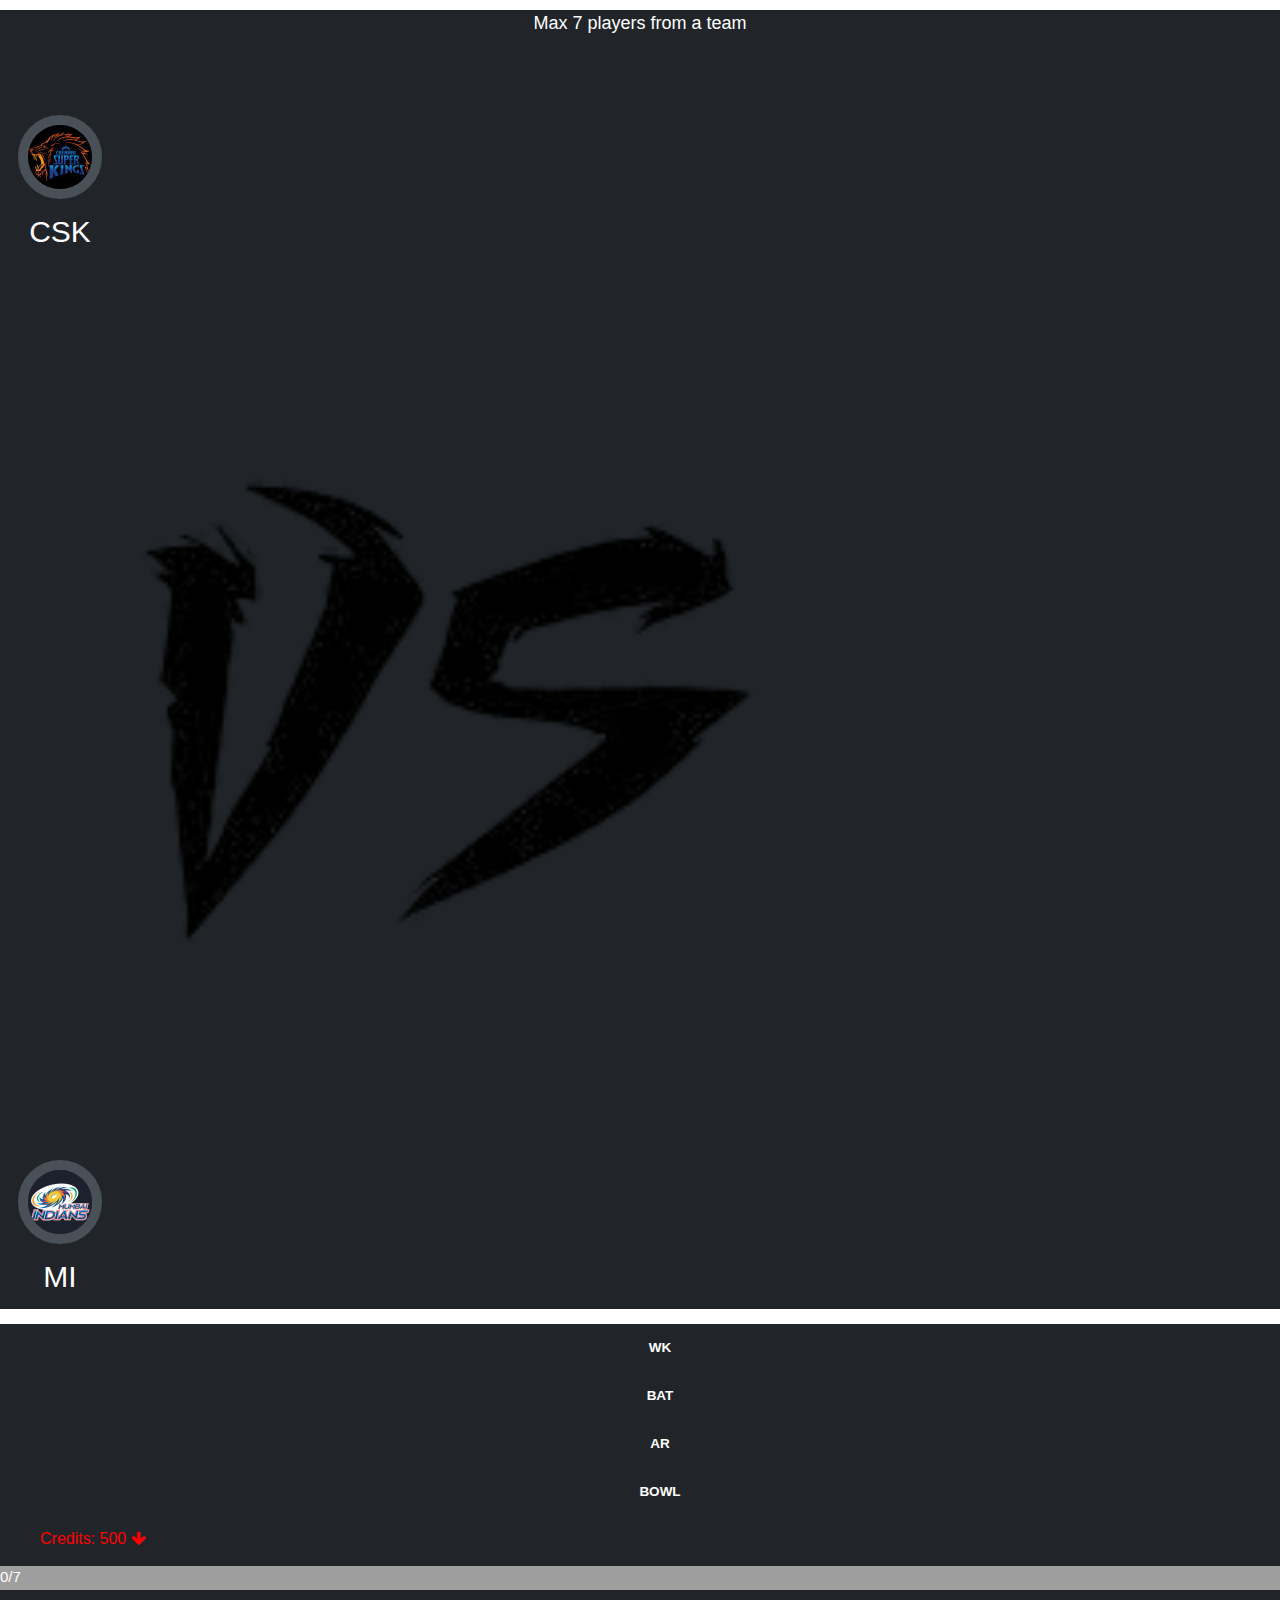
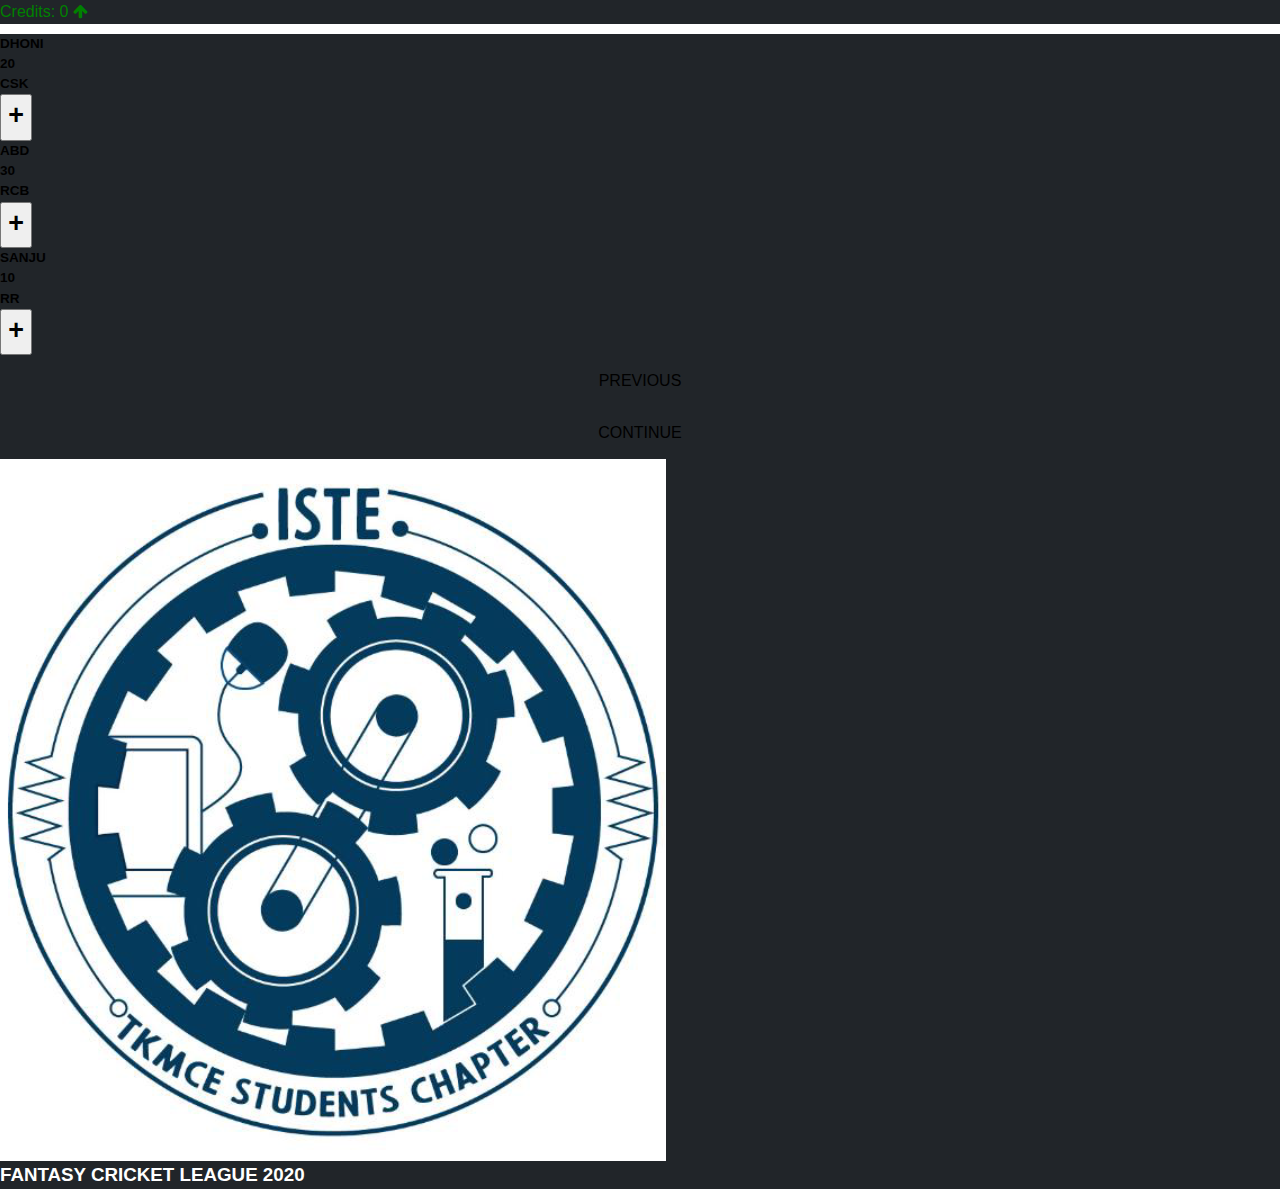
<file: iste_bootstrap_fantasy_not-main/index.html>
<!DOCTYPE html>
<html lang="en">

<head>
    <meta charset="UTF-8">
    <meta name="viewport" content="width=device-width, initial-scale=1.0">
    <title>fantasy league 2020</title>
    <link rel="stylesheet" href="header.css">
    <link rel="stylesheet" href="https://stackpath.bootstrapcdn.com/font-awesome/4.7.0/css/font-awesome.min.css">
    <link rel="stylesheet" href="https://cdn.jsdelivr.net/npm/bootstrap@4.5.3/dist/css/bootstrap.min.css"
        integrity="sha384-TX8t27EcRE3e/ihU7zmQxVncDAy5uIKz4rEkgIXeMed4M0jlfIDPvg6uqKI2xXr2" crossorigin="anonymous">
    <meta name="viewport" content="width=device-width, initial-scale=1">
    <link rel="stylesheet" href="https://www.w3schools.com/w3css/4/w3.css">
    <style>
        li {
            list-style-type: none;
        }

       

        #bg:hover {
            background-image: url('https://wallpapercave.com/wp/wp4844549.jpg');
            background-position: center;
            background-repeat: no-repeat;
            background-size: cover;
            border-radius: 2vmin;
        }

       

        #bg-2:hover {

            background-image: url('https://www.seelatest.com/images/ipl-2020-tournament-begin-from-19-september-opening-sharjah.jpg');
            background-position: center;
            background-repeat: no-repeat;
            background-size: cover;
            border-radius: 2vmin;

        }

        .block {
            display: block;
            width: 100%;
            border: none;
            background-color: transparent;
            padding: 14px 28px;
            font-size: 16px;
            cursor: pointer;
            text-align: center;
        }

        .block:hover {
            display: block;
            width: 100%;
            border: none;
            border-bottom: 2px solid white;
            padding: 14px 28px;
            font-size: 16px;
            cursor: pointer;
            text-align: center;

        }

        .footer {
            width: 100%;
            color: white;
            font-weight: 600;
            font-size: 0.9em;
            background-color: #212529;

        }
        
    </style>
</head>

<body>
    <div class="container-fluid">

        <!--  -->

        <div class="jumbotron jumbo-color mb-1" style="background-color:#212529;">
            <div class="row mb-0">


                <div class="col-12">
                    <h5 style="text-align:center; color:white;" id="heading">Max 7 players from a team</h5>
                </div><br><br><br>

                <div class="col item">



                    <img onmouseover="glowEnter(this)" onmouseout="glowLeave(this)" class="mx-auto d-block img circle "
                        src="csk.jpg">
                    <br>
                    <h2 class="caption" style="color:white;  ">CSK</h2>




                </div>


                <div class="col">
                    <img class="mx-auto d-block  circle " src="lol.png" style="width:70%;
                    height:auto; border-radius:100%; ">
                    <!--<h1 align="center" style="color:white; padding:10px;">VS</h1>-->
                </div>


                <!-- <div class="col">
                    <img src="elon.jpg"  class="mx-auto d-block img circle">
                </div>-->

                <div class="col item">

                    <img onmouseover="glowEnter(this)" onmouseout="glowLeave(this)" class="mx-auto d-block img circle"
                        src="MI.jpg" id="team_img">

                    <br>
                    <h2 class="caption" style="color:white; ">MI</h2>

                </div>
            </div>

        </div>
        <!-- header END -->


        <!-- first row with two cols for the navbars -->
        <div class="row mx-auto rounded mb-0" style="background-color:#212529;">
            <div class="col-12 col-md-5 mx-auto ">
                <ul class="nav nav-pills nav-justified nav-static-top my-auto" onClick ="tabChange(event)">
                    <li class="nav-item">

                        <button id='wk' style="color:white; font-weight: 600;font-size:.9em"
                            class=" block btn p-0 mt-2">WK</button>
                    </li>
                    <li class="nav-item">
                        <button id='bat' style="color:white; font-weight: 600;font-size:.9em"
                            class=" block btn p-0 mt-2">BAT</button>
                    </li>
                    <li class="nav-item">
                        <button id='ar' style="color:white; font-weight: 600;font-size:.9em"
                            class="block btn p-0 mt-2">AR</button>
                    </li>
                    <li class="nav-item">
                        <button id='bowl' style="color:white; font-weight: 600;font-size:.9em"
                            class=" block btn p-0 mt-2">BOWL</button>
                    </li>

                    <div class="" id="remainingCredit"></div>

                </ul>
            </div>

            <div class="col-12 col-md-5 mx-auto ">

                <!-- progressbar -->
                <div class="w3-grey mt-2">
                <div id='progressBar' class="w3-dark-gray" style="height:24px;width:0%"></div>
                </div>

                <div class=" mt-2" id="usedCredit"></div>
            </div>
        </div>



        <!-- div row for the team players listing -->
        <div class="row mx-auto" style=" background-color:#212529; background-blend-mode: lighten;">
            <!-- left side -->
            <div onmouseover="glowEnter2(this)" onmouseout="glowLeave2(this)"
                class="col-12 col-md-5 shadow rounded mt-2 pt-3 pb-3 mx-auto" id="bg-2">

                <div id="players"></div>

            </div>

            <!-- right side -->
            <div onmouseover="glowEnter3(this)" onmouseout="glowLeave3(this)"
                class="col-12 col-md-5 shadow rounded mt-2 pt-3 pb-3 mx-auto" id="bg">


                <div id="myTeam"></div>
            </div>

        </div>

        <!-- buttons to previous and continue -->
        <div class="row mx-auto" style = "background-color: #212529">
            <div class="col-6">
                <button class = "btn btn-danger block rounded">PREVIOUS</button>
            </div>
                
                <div class="col-6"><button class = "btn btn-success block rounded">CONTINUE</button> </div>

        </div>
        <div class="footer row mx-auto jumbotron jumbo-color mt-1">

            <div class="col-4">
                <img class="img-responsive img-thumbnail img-fluid rounded-circle " src="iste.png" alt="iste">
            </div>
            <div class="col-5 text-center my-auto text-responsive text-center mx-auto  " style = "font-size:1.25rem;">FANTASY CRICKET LEAGUE 2020</div>

        </div>
    </div>



    <script src="index.js"></script>
    <script src="https://code.jquery.com/jquery-3.5.1.slim.min.js"
        integrity="sha384-DfXdz2htPH0lsSSs5nCTpuj/zy4C+OGpamoFVy38MVBnE+IbbVYUew+OrCXaRkfj"
        crossorigin="anonymous"></script>
    <script src="https://cdn.jsdelivr.net/npm/popper.js@1.16.1/dist/umd/popper.min.js"
        integrity="sha384-9/reFTGAW83EW2RDu2S0VKaIzap3H66lZH81PoYlFhbGU+6BZp6G7niu735Sk7lN"
        crossorigin="anonymous"></script>
    <script src="https://cdn.jsdelivr.net/npm/bootstrap@4.5.3/dist/js/bootstrap.min.js"
        integrity="sha384-w1Q4orYjBQndcko6MimVbzY0tgp4pWB4lZ7lr30WKz0vr/aWKhXdBNmNb5D92v7s"
        crossorigin="anonymous"></script>

</body>

</html>
</file>
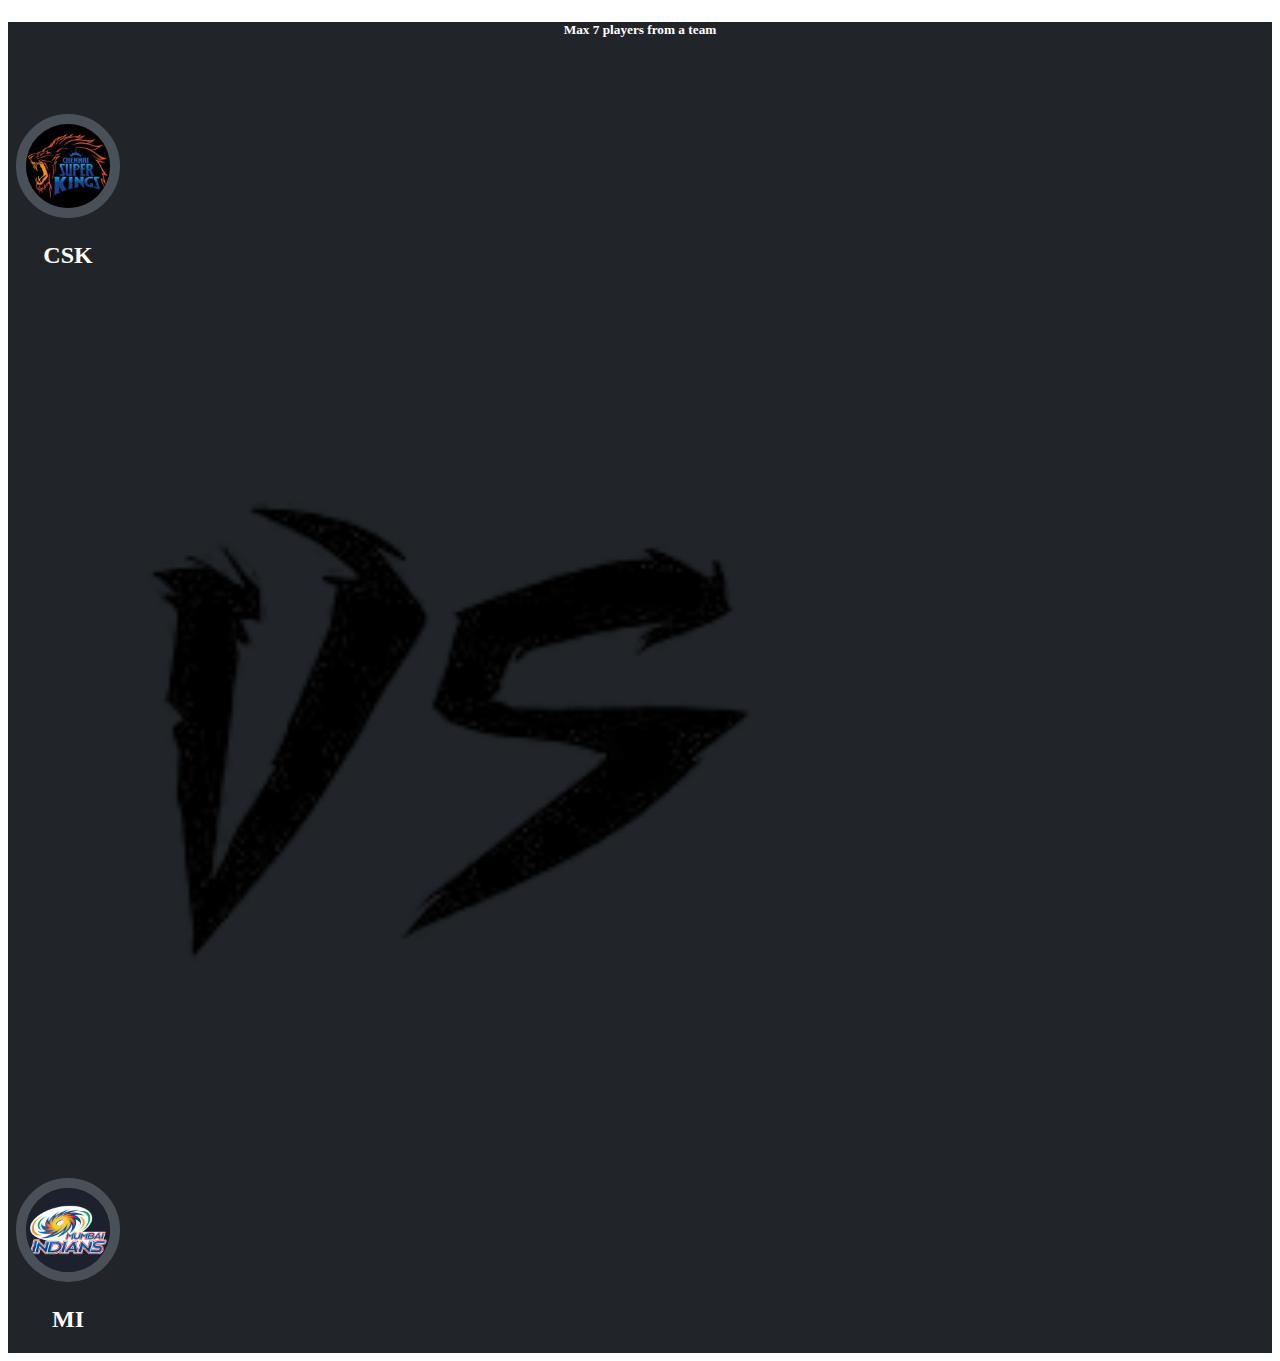
<file: index .html>
<!DOCTYPE html>
<html lang="en">
<head>




    <script src="script.js"></script>
    <meta charset="UTF-8">
    <title>Title</title>

    <link rel="stylesheet" href="https://cdn.jsdelivr.net/npm/bootstrap@4.5.3/dist/css/bootstrap.min.css" integrity="sha384-TX8t27EcRE3e/ihU7zmQxVncDAy5uIKz4rEkgIXeMed4M0jlfIDPvg6uqKI2xXr2" crossorigin="anonymous">
    <link rel="stylesheet" href="header.css">
    <script src="script.js"></script>
</head>
<body>

<div class="jumbotron jumbo-color" style="background-color:#212529;">
    <div class="row">
        <!--<div class="col ">
            <div class="avatar">
                <img src="elon.jpg"  class="mx-auto d-block img circle  "   >
            </div>
        </div>-->

        <div class="col-12">
            <h5 style="text-align:center; color:white;" id="heading">Max 7 players from a team</h5>
        </div><br><br><br>

        <div class="col item">



                        <img onmouseover="glowEnter(this)" onmouseout="glowLeave(this)" class="mx-auto d-block img circle  " src="csk.jpg" >
                        <br>
                        <h2 class="caption" style="color:white;  " >CSK</h2>




       </div>


        <div class="col">
            <img  class="mx-auto d-block  circle " src="lol.png" style="width:70%;
            height:auto; border-radius:100%; " >
            <!--<h1 align="center" style="color:white; padding:10px;">VS</h1>-->
        </div>


       <!-- <div class="col">
            <img src="elon.jpg"  class="mx-auto d-block img circle">
        </div>-->

       <div class="col item">

                <img onmouseover="glowEnter(this)" onmouseout="glowLeave(this)" class="mx-auto d-block img circle" src="MI.jpg" id="team_img" >

                <br>
                <h2 class="caption" style="color:white; " >MI</h2>

       </div>
    </div>

</div>




</body>

</html>
</file>
<file: iste_bootstrap_fantasy_not-main/header.css>
@media only screen and (max-width:768px)
{

    #heading
    {

        font-size:16px;
    }

    .caption
    {
        display: block;
        font-size:15px;
    }



}






  .img{

        width:70%;
        height:auto;
        border:10px solid #495057;

    }

    .circle{

    border-radius:100%;
    }

    .jumbo-color{
    background-color:#fff;
    }










img {



transition: .9s;
}

img::before {



transition: .5s;


}

img:active::before {

box-shadow: 0 0 30px #457b9d;
}

img:active{
color: #7b2cbf;
box-shadow: 0 0 30px #457b9d;
text-shadow: 0 0 30px #457b9d;
}




img:hover::before {

box-shadow: 0 0 30px #457b9d;
}

img:hover{
color: #7b2cbf;
box-shadow: 0 0 30px #457b9d;
text-shadow: 0 0 30px #457b9d;
}











div.item {
vertical-align: top;
display: inline-block;
text-align: center;
width: 120px;
padding:100;
}



.caption {
display: block;
}
</file>
<file: header.css>
@media only screen and (max-width:768px)
    {

        #heading
        {

            font-size:16px;
        }

        .caption
        {
            display: block;
            font-size:15px;
        }



    }






      .img{

            width:70%;
            height:auto;
            border:10px solid #495057;

        }

        .circle{

        border-radius:100%;
        }

        .jumbo-color{
        background-color:#fff;
        }










  img {



  transition: .9s;
}

  img::before {



  transition: .5s;


}

  img:active::before {

  box-shadow: 0 0 30px #457b9d;
}

  img:active{
  color: #7b2cbf;
  box-shadow: 0 0 30px #457b9d;
  text-shadow: 0 0 30px #457b9d;
}




  img:hover::before {

  box-shadow: 0 0 30px #457b9d;
}

  img:hover{
  color: #7b2cbf;
  box-shadow: 0 0 30px #457b9d;
  text-shadow: 0 0 30px #457b9d;
}











div.item {
    vertical-align: top;
    display: inline-block;
    text-align: center;
    width: 120px;
    padding:100;
}



.caption {
    display: block;
}
</file>
